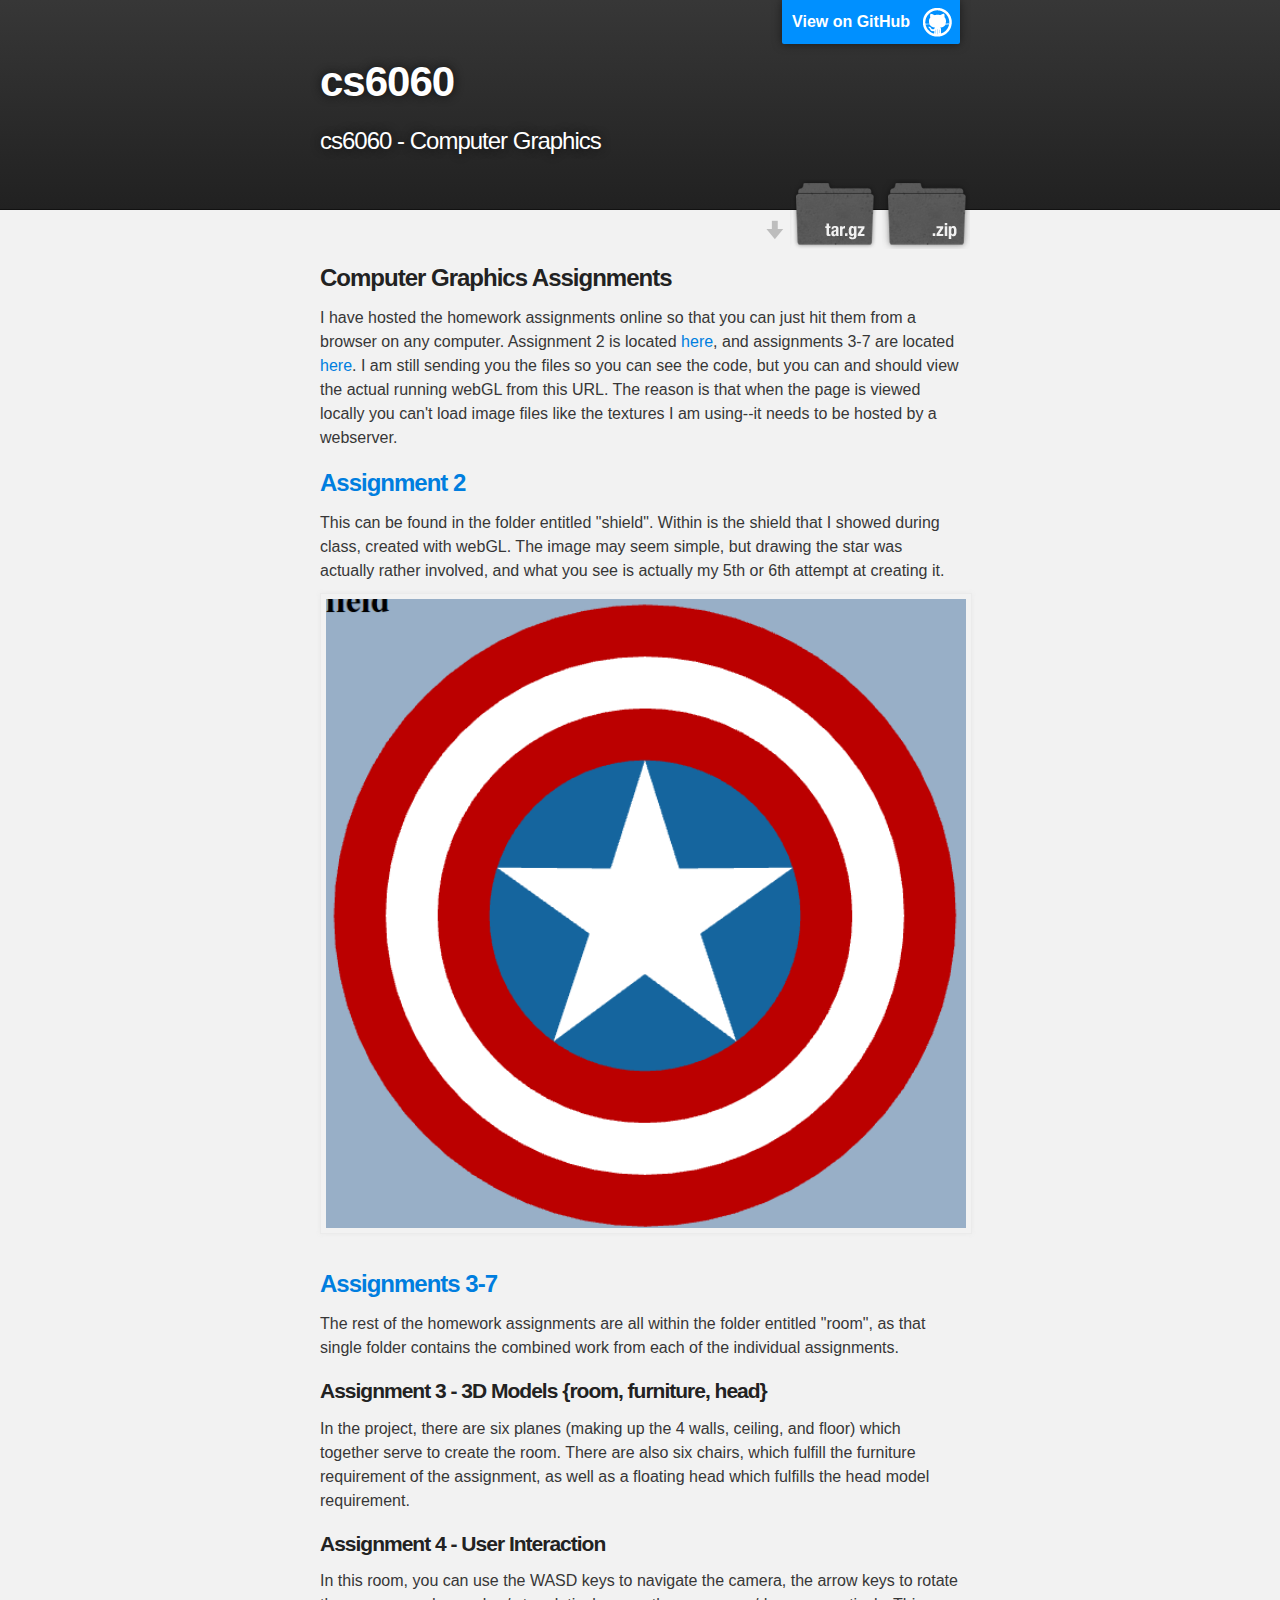
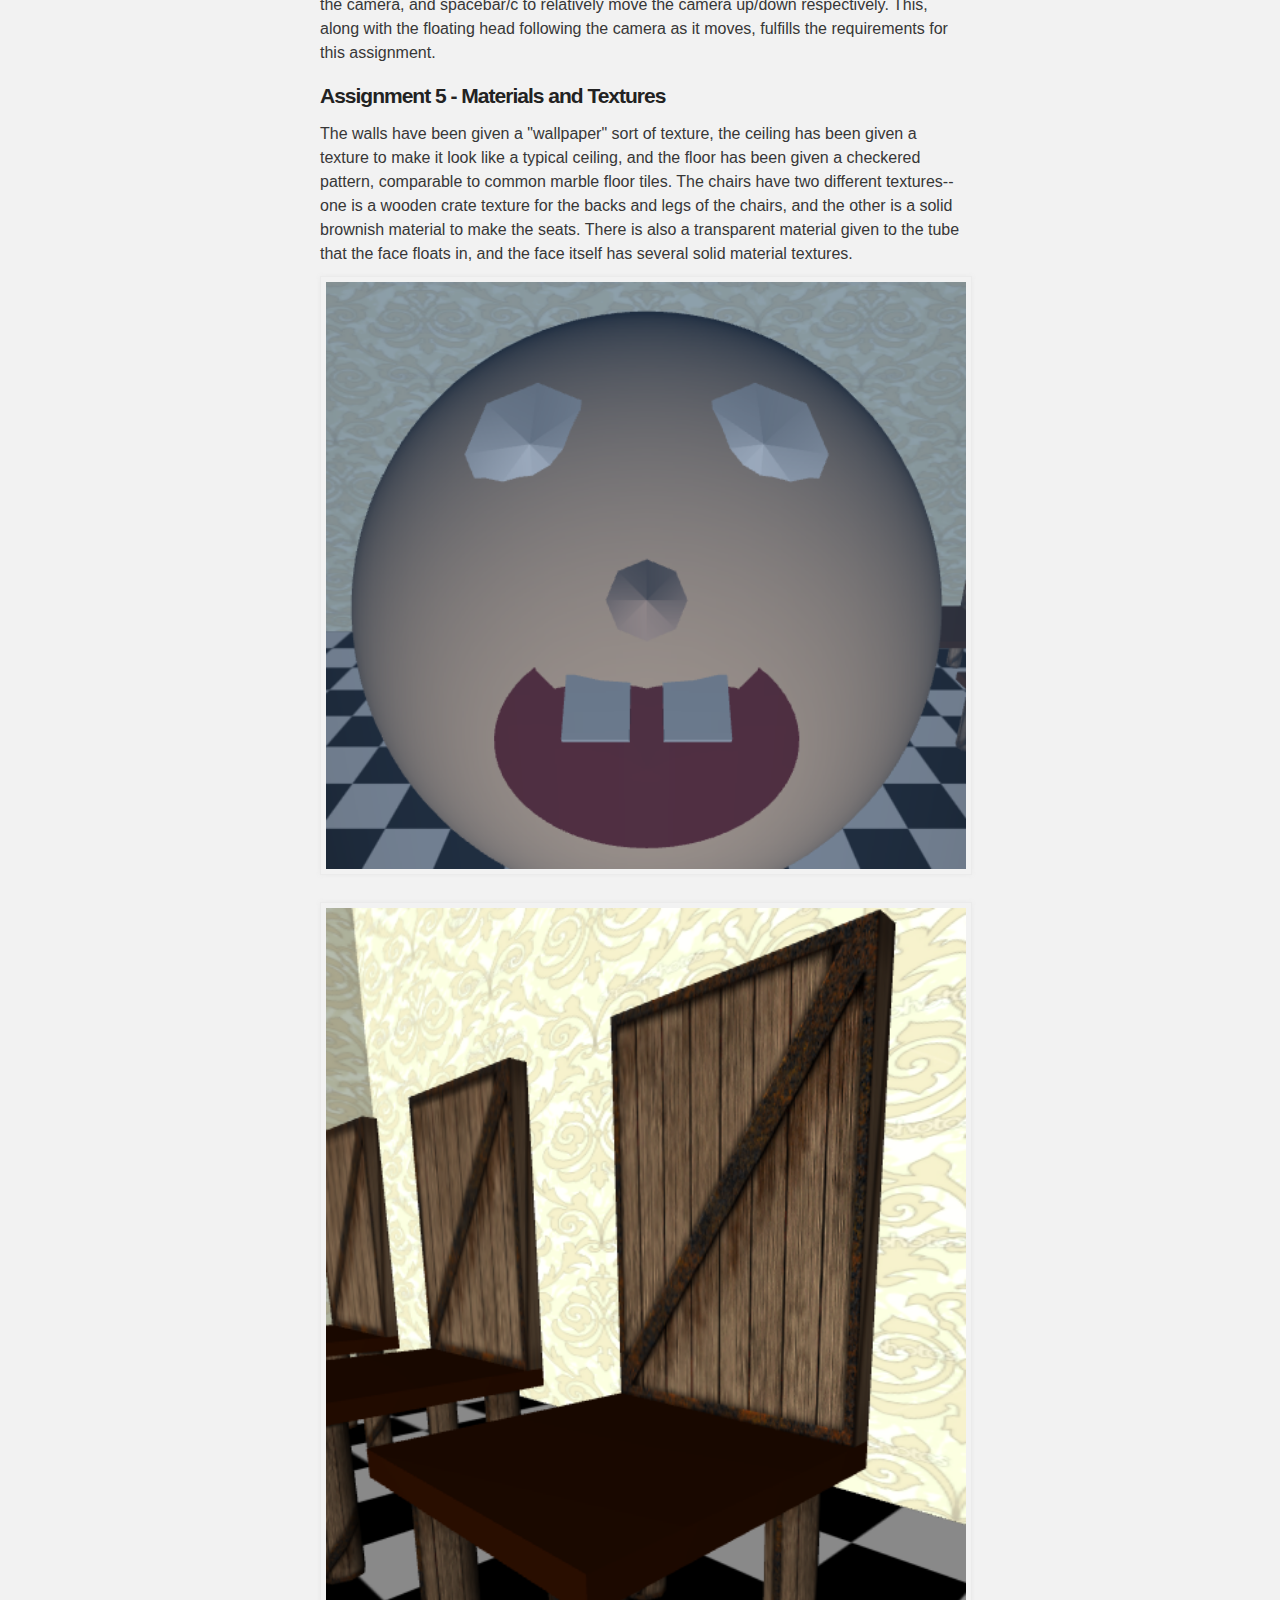
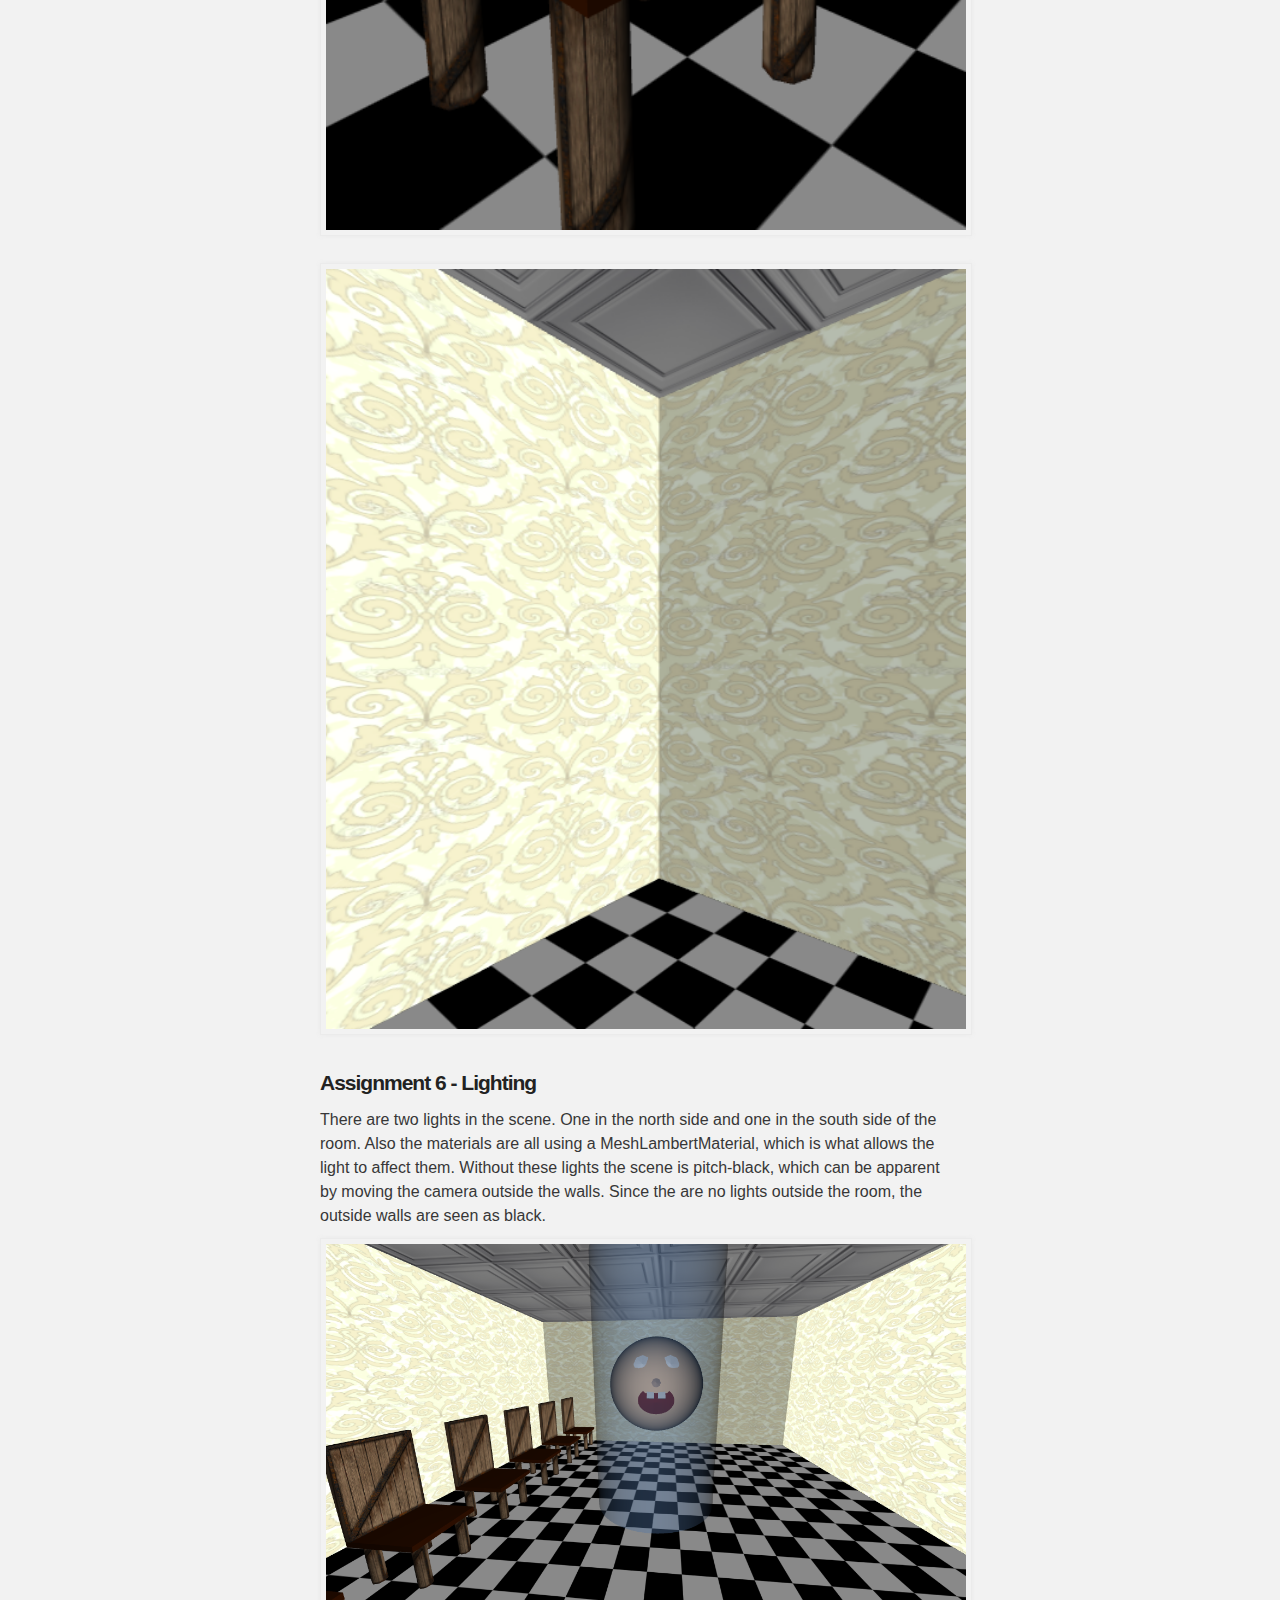
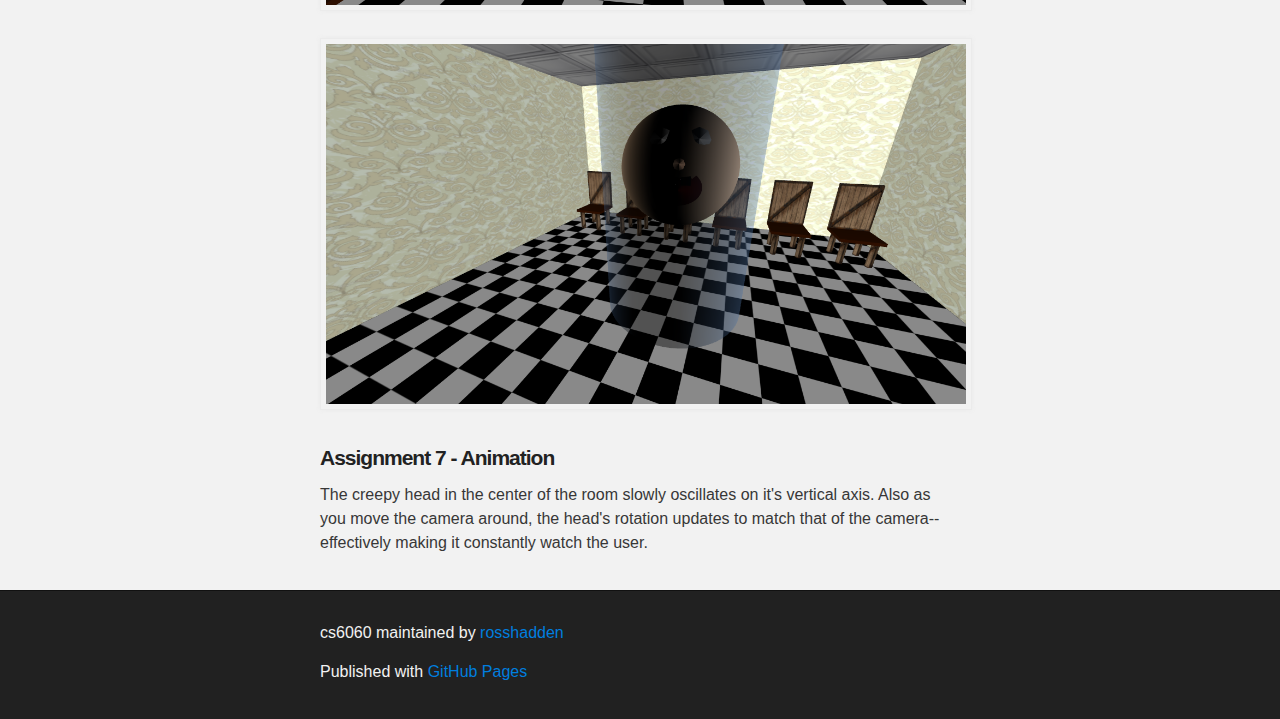
<file: index.html>
<!DOCTYPE html>
<html>

  <head>
    <meta charset='utf-8' />
    <meta http-equiv="X-UA-Compatible" content="chrome=1" />
    <meta name="description" content="cs6060 : cs6060 - Computer Graphics" />

    <link rel="stylesheet" type="text/css" media="screen" href="stylesheets/stylesheet.css">

    <title>cs6060</title>
  </head>

  <body>

    <!-- HEADER -->
    <div id="header_wrap" class="outer">
        <header class="inner">
          <a id="forkme_banner" href="https://github.com/rosshadden/cs6060">View on GitHub</a>

          <h1 id="project_title">cs6060</h1>
          <h2 id="project_tagline">cs6060 - Computer Graphics</h2>

            <section id="downloads">
              <a class="zip_download_link" href="https://github.com/rosshadden/cs6060/zipball/master">Download this project as a .zip file</a>
              <a class="tar_download_link" href="https://github.com/rosshadden/cs6060/tarball/master">Download this project as a tar.gz file</a>
            </section>
        </header>
    </div>

    <!-- MAIN CONTENT -->
    <div id="main_content_wrap" class="outer">
      <section id="main_content" class="inner">
        <h3>
<a name="computer-graphics-assignments" class="anchor" href="#computer-graphics-assignments"><span class="octicon octicon-link"></span></a>Computer Graphics Assignments</h3>

<p>I have hosted the homework assignments online so that you can just hit them from a browser on any computer.  Assignment 2 is located <a href="http://rosshadden.github.io/cs6060/shield">here</a>, and assignments 3-7 are located <a href="http://rosshadden.github.io/cs6060/room">here</a>.  I am still sending you the files so you can see the code, but you can and should view the actual running webGL from this URL.  The reason is that when the page is viewed locally you can't load image files like the textures I am using--it needs to be hosted by a webserver.</p>

<h3>
<a name="assignment-2" class="anchor" href="#assignment-2"><span class="octicon octicon-link"></span></a><a href="http://rosshadden.github.io/cs6060/shield">Assignment 2</a>
</h3>

<p>This can be found in the folder entitled "shield".  Within is the shield that I showed during class, created with webGL.  The image may seem simple, but drawing the star was actually rather involved, and what you see is actually my 5th or 6th attempt at creating it.
<img src="images/ss/shield.png" alt="shield" title="Shield"></p>

<h3>
<a name="assignments-3-7" class="anchor" href="#assignments-3-7"><span class="octicon octicon-link"></span></a><a href="http://rosshadden.github.io/cs6060/room">Assignments 3-7</a>
</h3>

<p>The rest of the homework assignments are all within the folder entitled "room", as that single folder contains the combined work from each of the individual assignments.</p>

<h4>
<a name="assignment-3---3d-models-room-furniture-head" class="anchor" href="#assignment-3---3d-models-room-furniture-head"><span class="octicon octicon-link"></span></a>Assignment 3 - 3D Models {room, furniture, head}</h4>

<p>In the project, there are six planes (making up the 4 walls, ceiling, and floor) which together serve to create the room.  There are also six chairs, which fulfill the furniture requirement of the assignment, as well as a floating head which fulfills the head model requirement.</p>

<h4>
<a name="assignment-4---user-interaction" class="anchor" href="#assignment-4---user-interaction"><span class="octicon octicon-link"></span></a>Assignment 4 - User Interaction</h4>

<p>In this room, you can use the WASD keys to navigate the camera, the arrow keys to rotate the camera, and spacebar/c to relatively move the camera up/down respectively.  This, along with the floating head following the camera as it moves, fulfills the requirements for this assignment.</p>

<h4>
<a name="assignment-5---materials-and-textures" class="anchor" href="#assignment-5---materials-and-textures"><span class="octicon octicon-link"></span></a>Assignment 5 - Materials and Textures</h4>

<p>The walls have been given a "wallpaper" sort of texture, the ceiling has been given a texture to make it look like a typical ceiling, and the floor has been given a checkered pattern, comparable to common marble floor tiles.  The chairs have two different textures--one is a wooden crate texture for the backs and legs of the chairs, and the other is a solid brownish material to make the seats.  There is also a transparent material given to the tube that the face floats in, and the face itself has several solid material textures.
<img src="images/ss/room-head.png" alt="head" title="Head"><img src="images/ss/room-chair.png" alt="chair" title="Chair"><img src="images/ss/room-walls.png" alt="walls" title="Walls"></p>

<h4>
<a name="assignment-6---lighting" class="anchor" href="#assignment-6---lighting"><span class="octicon octicon-link"></span></a>Assignment 6 - Lighting</h4>

<p>There are two lights in the scene.  One in the north side and one in the south side of the room.  Also the materials are all using a MeshLambertMaterial, which is what allows the light to affect them.  Without these lights the scene is pitch-black, which can be apparent by moving the camera outside the walls.  Since the are no lights outside the room, the outside walls are seen as black.
<img src="images/ss/room-light.png" alt="light" title="Light"><img src="images/ss/room-dark.png" alt="Dark" title="Dark"></p>

<h4>
<a name="assignment-7---animation" class="anchor" href="#assignment-7---animation"><span class="octicon octicon-link"></span></a>Assignment 7 - Animation</h4>

<p>The creepy head in the center of the room slowly oscillates on it's vertical axis.  Also as you move the camera around, the head's rotation updates to match that of the camera--effectively making it constantly watch the user.</p>
      </section>
    </div>

    <!-- FOOTER  -->
    <div id="footer_wrap" class="outer">
      <footer class="inner">
        <p class="copyright">cs6060 maintained by <a href="https://github.com/rosshadden">rosshadden</a></p>
        <p>Published with <a href="http://pages.github.com">GitHub Pages</a></p>
      </footer>
    </div>

              <script type="text/javascript">
            var gaJsHost = (("https:" == document.location.protocol) ? "https://ssl." : "http://www.");
            document.write(unescape("%3Cscript src='" + gaJsHost + "google-analytics.com/ga.js' type='text/javascript'%3E%3C/script%3E"));
          </script>
          <script type="text/javascript">
            try {
              var pageTracker = _gat._getTracker("UA-22430916-7");
            pageTracker._trackPageview();
            } catch(err) {}
          </script>


  </body>
</html>
</file>
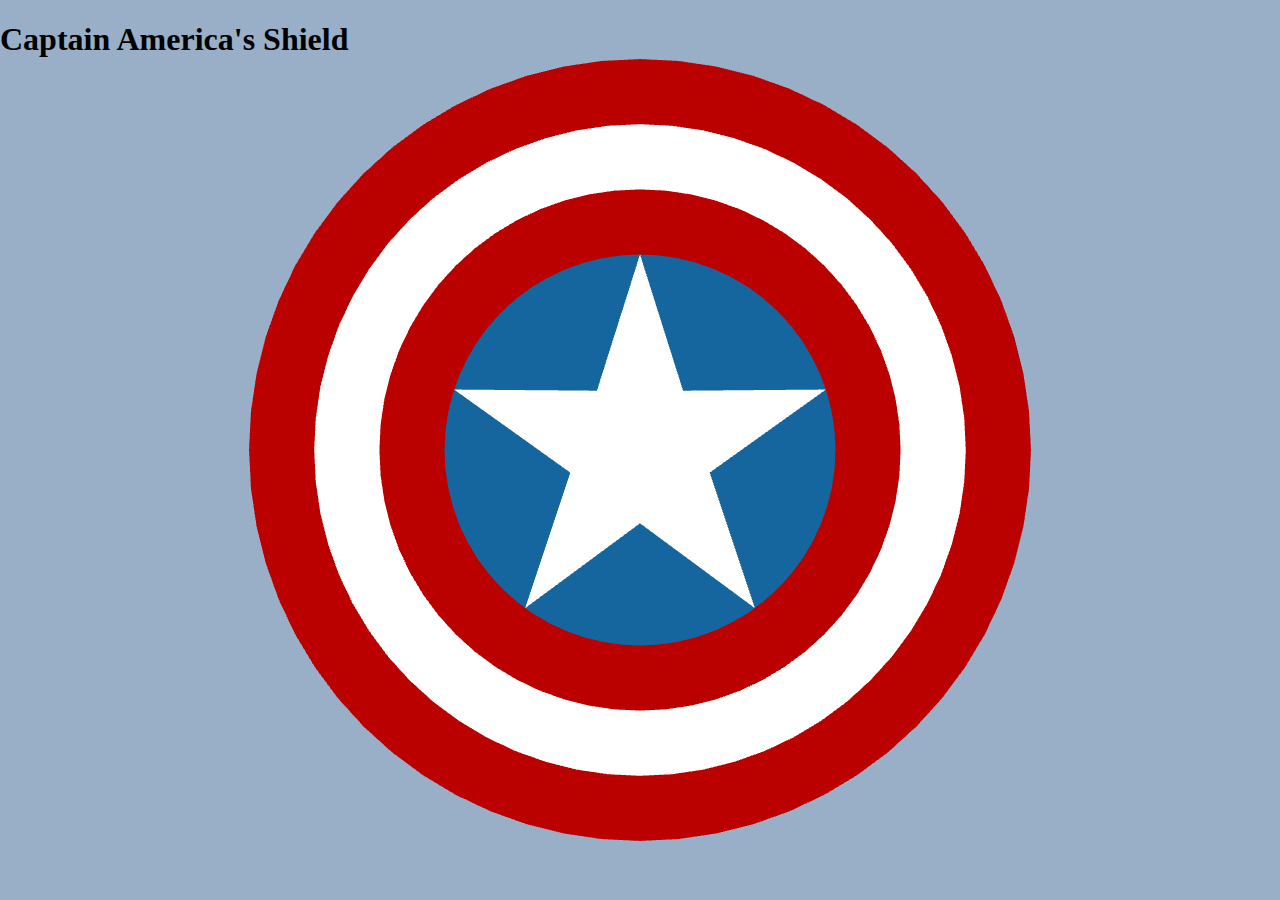
<file: 2/index.html>
<!DOCTYPE html>
<html>
<head>
	<title>Homework #2</title>
	<link rel="stylesheet" href="../webgl.css">
</head>
<body>
	<h1>Captain America's Shield</h1>
	<script src="../lib/three.js"></script>
	<script src="main.js"></script>
</body>
</html>
</file>
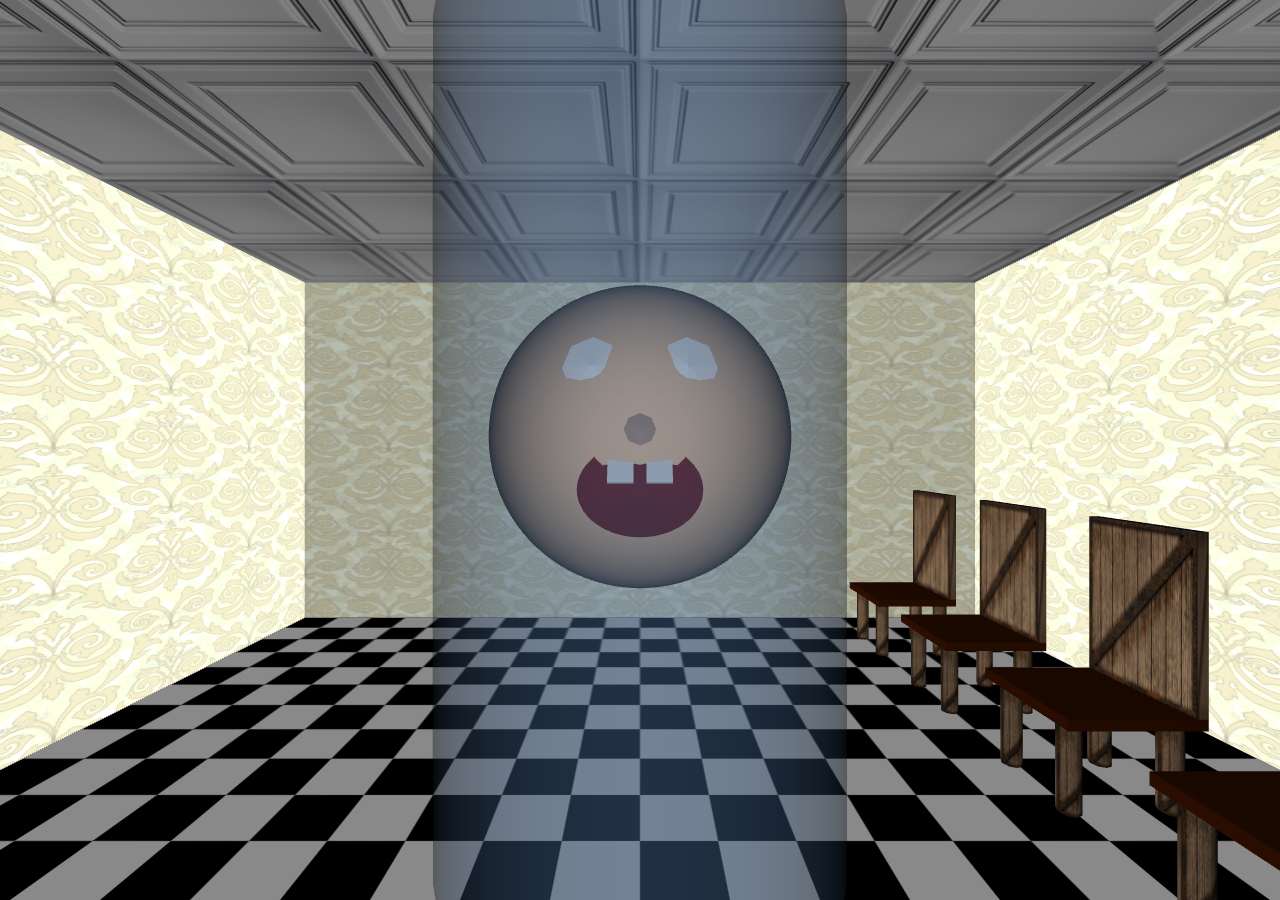
<file: 3/index.html>
<!DOCTYPE html>
<html>
<head>
	<title>Homework #3</title>
	<link rel="stylesheet" href="../webgl.css">
</head>
<body>
	<script src="../lib/three.js"></script>
	<script src="../lib/keyboard.js"></script>
	<script src="main.js"></script>
</body>
</html>
</file>
<file: stylesheets/stylesheet.css>
/*******************************************************************************
Slate Theme for GitHub Pages
by Jason Costello, @jsncostello
*******************************************************************************/

@import url(pygment_trac.css);

/*******************************************************************************
MeyerWeb Reset
*******************************************************************************/

html, body, div, span, applet, object, iframe,
h1, h2, h3, h4, h5, h6, p, blockquote, pre,
a, abbr, acronym, address, big, cite, code,
del, dfn, em, img, ins, kbd, q, s, samp,
small, strike, strong, sub, sup, tt, var,
b, u, i, center,
dl, dt, dd, ol, ul, li,
fieldset, form, label, legend,
table, caption, tbody, tfoot, thead, tr, th, td,
article, aside, canvas, details, embed,
figure, figcaption, footer, header, hgroup,
menu, nav, output, ruby, section, summary,
time, mark, audio, video {
  margin: 0;
  padding: 0;
  border: 0;
  font: inherit;
  vertical-align: baseline;
}

/* HTML5 display-role reset for older browsers */
article, aside, details, figcaption, figure,
footer, header, hgroup, menu, nav, section {
  display: block;
}

ol, ul {
  list-style: none;
}

blockquote, q {
}

table {
  border-collapse: collapse;
  border-spacing: 0;
}

/*******************************************************************************
Theme Styles
*******************************************************************************/

body {
  box-sizing: border-box;
  color:#373737;
  background: #212121;
  font-size: 16px;
  font-family: 'Myriad Pro', Calibri, Helvetica, Arial, sans-serif;
  line-height: 1.5;
  -webkit-font-smoothing: antialiased;
}

h1, h2, h3, h4, h5, h6 {
  margin: 10px 0;
  font-weight: 700;
  color:#222222;
  font-family: 'Lucida Grande', 'Calibri', Helvetica, Arial, sans-serif;
  letter-spacing: -1px;
}

h1 {
  font-size: 36px;
  font-weight: 700;
}

h2 {
  padding-bottom: 10px;
  font-size: 32px;
  background: url('../images/bg_hr.png') repeat-x bottom;
}

h3 {
  font-size: 24px;
}

h4 {
  font-size: 21px;
}

h5 {
  font-size: 18px;
}

h6 {
  font-size: 16px;
}

p {
  margin: 10px 0 15px 0;
}

footer p {
  color: #f2f2f2;
}

a {
  text-decoration: none;
  color: #007edf;
  text-shadow: none;

  transition: color 0.5s ease;
  transition: text-shadow 0.5s ease;
  -webkit-transition: color 0.5s ease;
  -webkit-transition: text-shadow 0.5s ease;
  -moz-transition: color 0.5s ease;
  -moz-transition: text-shadow 0.5s ease;
  -o-transition: color 0.5s ease;
  -o-transition: text-shadow 0.5s ease;
  -ms-transition: color 0.5s ease;
  -ms-transition: text-shadow 0.5s ease;
}

#main_content a:hover {
  color: #0069ba;
  text-shadow: #0090ff 0px 0px 2px;
}

footer a:hover {
  color: #43adff;
  text-shadow: #0090ff 0px 0px 2px;
}

em {
  font-style: italic;
}

strong {
  font-weight: bold;
}

img {
  position: relative;
  margin: 0 auto;
  max-width: 739px;
  padding: 5px;
  margin: 10px 0 10px 0;
  border: 1px solid #ebebeb;

  box-shadow: 0 0 5px #ebebeb;
  -webkit-box-shadow: 0 0 5px #ebebeb;
  -moz-box-shadow: 0 0 5px #ebebeb;
  -o-box-shadow: 0 0 5px #ebebeb;
  -ms-box-shadow: 0 0 5px #ebebeb;
}

pre, code {
  width: 100%;
  color: #222;
  background-color: #fff;

  font-family: Monaco, "Bitstream Vera Sans Mono", "Lucida Console", Terminal, monospace;
  font-size: 14px;

  border-radius: 2px;
  -moz-border-radius: 2px;
  -webkit-border-radius: 2px;



}

pre {
  width: 100%;
  padding: 10px;
  box-shadow: 0 0 10px rgba(0,0,0,.1);
  overflow: auto;
}

code {
  padding: 3px;
  margin: 0 3px;
  box-shadow: 0 0 10px rgba(0,0,0,.1);
}

pre code {
  display: block;
  box-shadow: none;
}

blockquote {
  color: #666;
  margin-bottom: 20px;
  padding: 0 0 0 20px;
  border-left: 3px solid #bbb;
}

ul, ol, dl {
  margin-bottom: 15px
}

ul li {
  list-style: inside;
  padding-left: 20px;
}

ol li {
  list-style: decimal inside;
  padding-left: 20px;
}

dl dt {
  font-weight: bold;
}

dl dd {
  padding-left: 20px;
  font-style: italic;
}

dl p {
  padding-left: 20px;
  font-style: italic;
}

hr {
  height: 1px;
  margin-bottom: 5px;
  border: none;
  background: url('../images/bg_hr.png') repeat-x center;
}

table {
  border: 1px solid #373737;
  margin-bottom: 20px;
  text-align: left;
 }

th {
  font-family: 'Lucida Grande', 'Helvetica Neue', Helvetica, Arial, sans-serif;
  padding: 10px;
  background: #373737;
  color: #fff;
 }

td {
  padding: 10px;
  border: 1px solid #373737;
 }

form {
  background: #f2f2f2;
  padding: 20px;
}

img {
  width: 100%;
  max-width: 100%;
}

/*******************************************************************************
Full-Width Styles
*******************************************************************************/

.outer {
  width: 100%;
}

.inner {
  position: relative;
  max-width: 640px;
  padding: 20px 10px;
  margin: 0 auto;
}

#forkme_banner {
  display: block;
  position: absolute;
  top:0;
  right: 10px;
  z-index: 10;
  padding: 10px 50px 10px 10px;
  color: #fff;
  background: url('../images/blacktocat.png') #0090ff no-repeat 95% 50%;
  font-weight: 700;
  box-shadow: 0 0 10px rgba(0,0,0,.5);
  border-bottom-left-radius: 2px;
  border-bottom-right-radius: 2px;
}

#header_wrap {
  background: #212121;
  background: -moz-linear-gradient(top, #373737, #212121);
  background: -webkit-linear-gradient(top, #373737, #212121);
  background: -ms-linear-gradient(top, #373737, #212121);
  background: -o-linear-gradient(top, #373737, #212121);
  background: linear-gradient(top, #373737, #212121);
}

#header_wrap .inner {
  padding: 50px 10px 30px 10px;
}

#project_title {
  margin: 0;
  color: #fff;
  font-size: 42px;
  font-weight: 700;
  text-shadow: #111 0px 0px 10px;
}

#project_tagline {
  color: #fff;
  font-size: 24px;
  font-weight: 300;
  background: none;
  text-shadow: #111 0px 0px 10px;
}

#downloads {
  position: absolute;
  width: 210px;
  z-index: 10;
  bottom: -40px;
  right: 0;
  height: 70px;
  background: url('../images/icon_download.png') no-repeat 0% 90%;
}

.zip_download_link {
  display: block;
  float: right;
  width: 90px;
  height:70px;
  text-indent: -5000px;
  overflow: hidden;
  background: url(../images/sprite_download.png) no-repeat bottom left;
}

.tar_download_link {
  display: block;
  float: right;
  width: 90px;
  height:70px;
  text-indent: -5000px;
  overflow: hidden;
  background: url(../images/sprite_download.png) no-repeat bottom right;
  margin-left: 10px;
}

.zip_download_link:hover {
  background: url(../images/sprite_download.png) no-repeat top left;
}

.tar_download_link:hover {
  background: url(../images/sprite_download.png) no-repeat top right;
}

#main_content_wrap {
  background: #f2f2f2;
  border-top: 1px solid #111;
  border-bottom: 1px solid #111;
}

#main_content {
  padding-top: 40px;
}

#footer_wrap {
  background: #212121;
}



/*******************************************************************************
Small Device Styles
*******************************************************************************/

@media screen and (max-width: 480px) {
  body {
    font-size:14px;
  }

  #downloads {
    display: none;
  }

  .inner {
    min-width: 320px;
    max-width: 480px;
  }

  #project_title {
  font-size: 32px;
  }

  h1 {
    font-size: 28px;
  }

  h2 {
    font-size: 24px;
  }

  h3 {
    font-size: 21px;
  }

  h4 {
    font-size: 18px;
  }

  h5 {
    font-size: 14px;
  }

  h6 {
    font-size: 12px;
  }

  code, pre {
    min-width: 320px;
    max-width: 480px;
    font-size: 11px;
  }

}
</file>
<file: webgl.css>
body {
	margin: 0;
	padding: 0;
	background: #98AFC7;
	overflow: hidden;
}
canvas {
	position: absolute;
	top: 0;
	left: 0;
}
</file>
